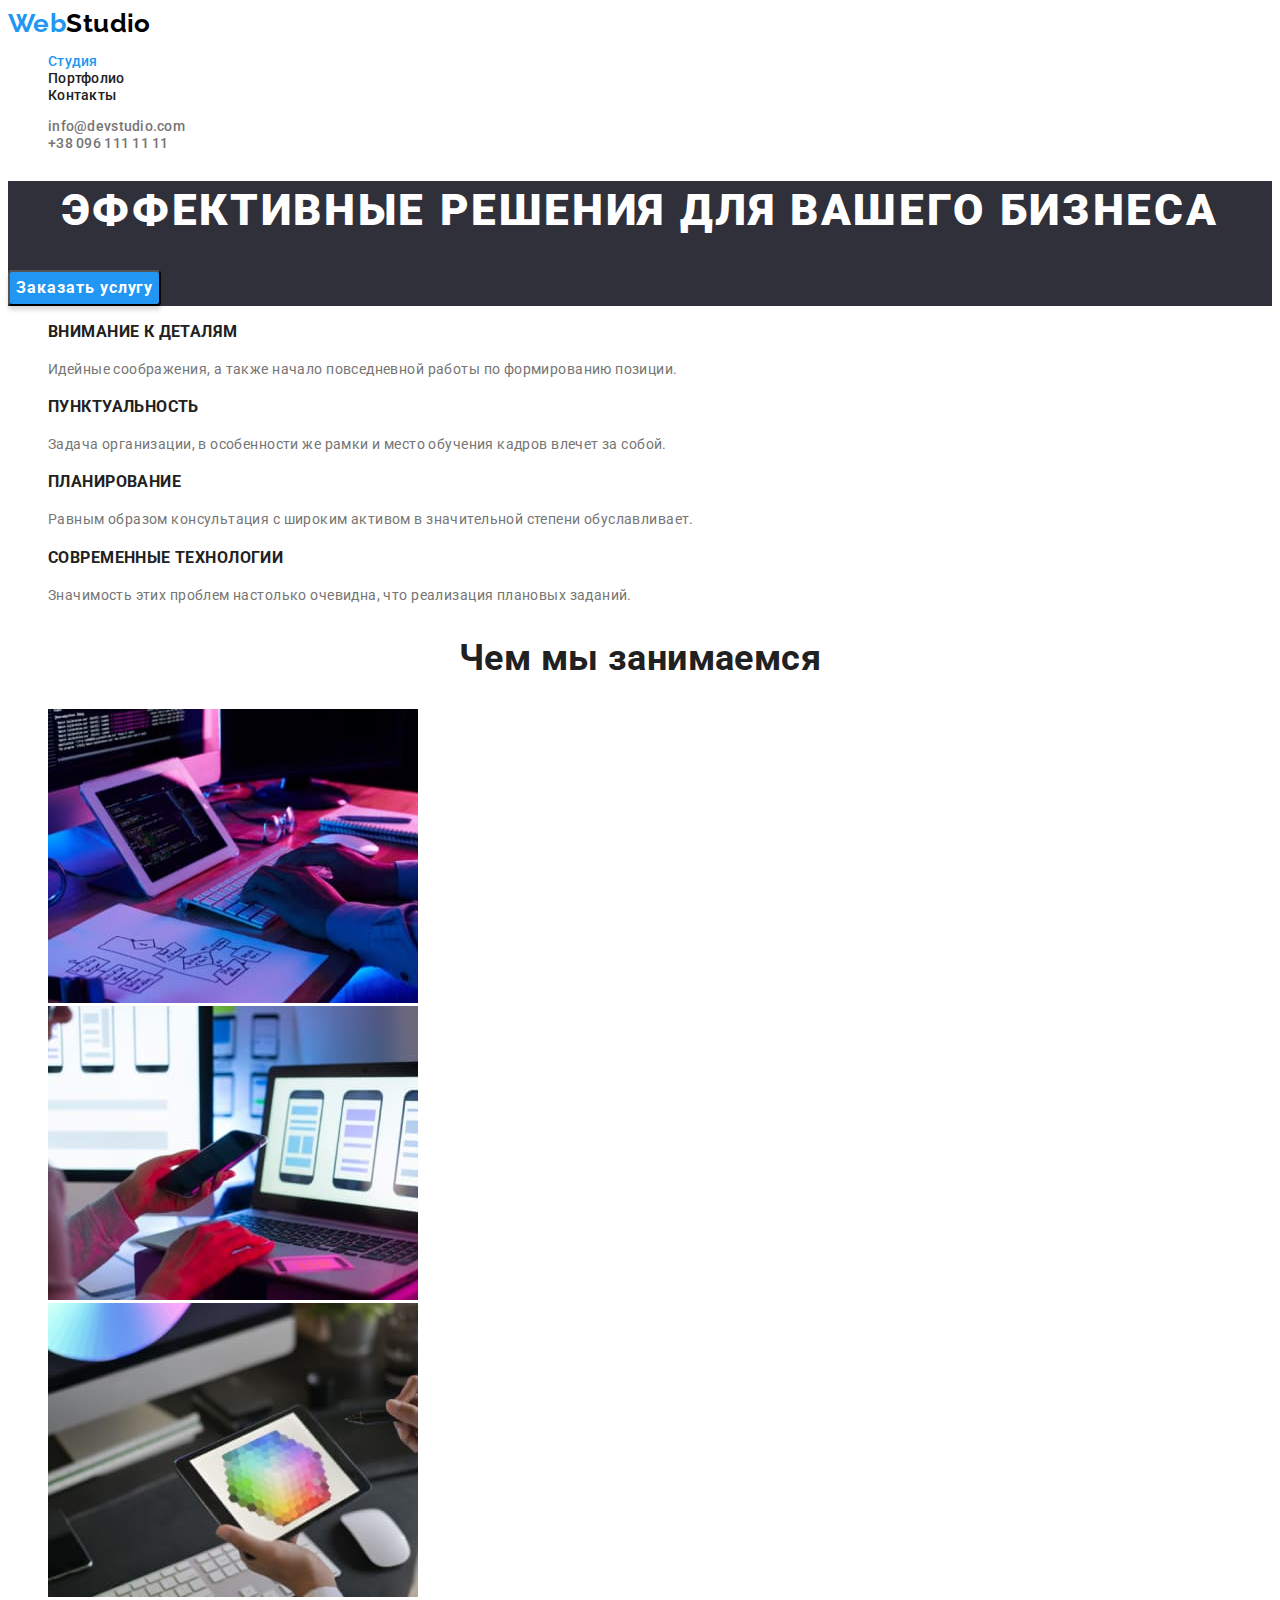
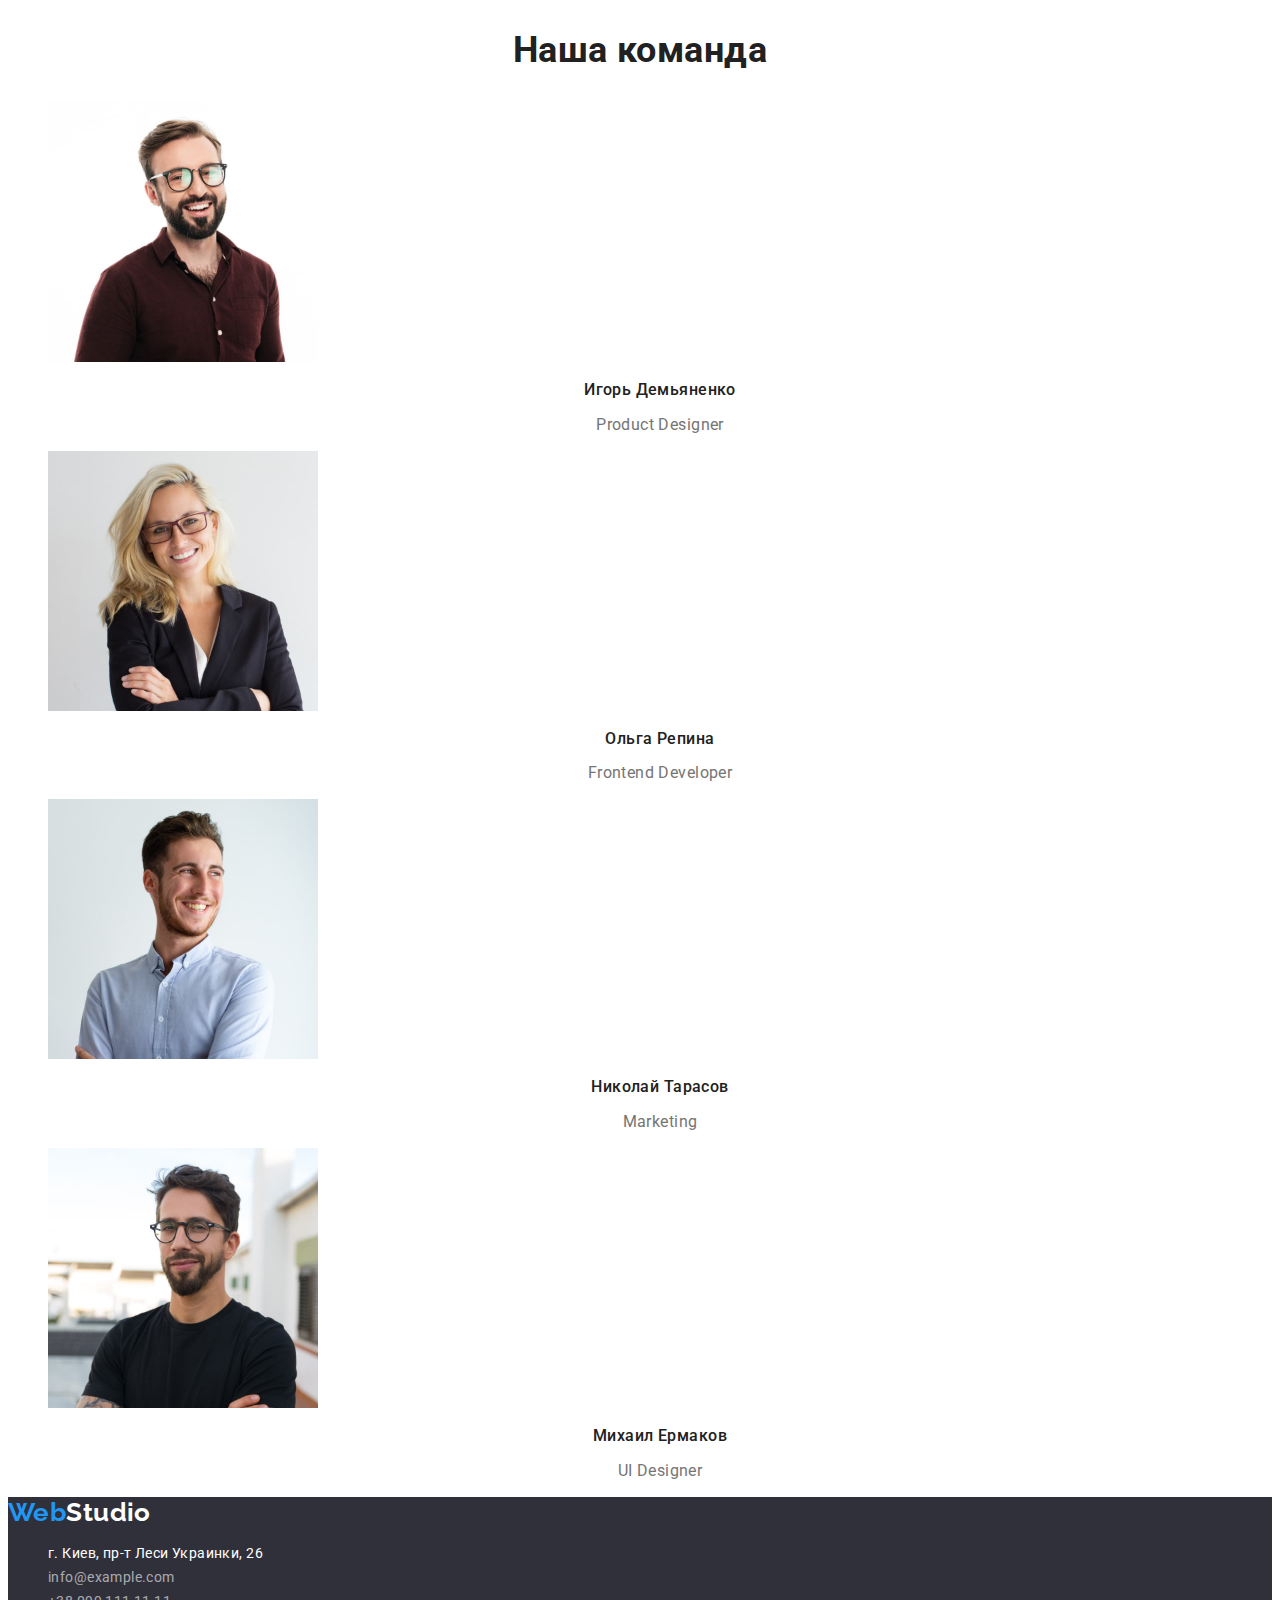
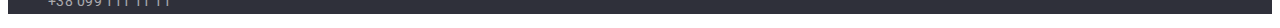
<file: index.html>
<!DOCTYPE html>
<html lang="ru">
<head>
    <meta charset="UTF-8">
    <meta http-equiv="X-UA-Compatible" content="IE=edge">
    <meta name="viewport" content="width=device-width, initial-scale=1.0">
    <title>WebStudio</title>
    <link rel="preconnect" href="https://fonts.googleapis.com">
    <link rel="preconnect" href="https://fonts.gstatic.com" crossorigin>
    <link href="https://fonts.googleapis.com/css2?family=Raleway:wght@700&family=Roboto:wght@400;500;700;900&display=swap"
        rel="stylesheet">
        <link rel="stylesheet" href="./css/styles.css">
</head>
<body>
    <!--Хедер-->
    <header class="header">
        <div class="container">
        <nav class="nav">
<a lang="en" href="./index.html" class="logo">Web<span class="logo-word">Studio</span></a>
<ul class="site-nav list">
    <li><a href="" class="header-link current-link">Студия</a></li>
    <li><a href="./portfolio.html" class="header-link">Портфолио</a></li>
    <li><a href="" class="header-link">Контакты</a></li>
</ul>
</nav>
<!--Контакты-->
<ul class="contacts list">
    <li><a href="mailto:info@devstudio.com" class="header-link contact-link">info@devstudio.com</a></li>
    <li><a href="tel:+380961111111" class="header-link contact-link">+38 096 111 11 11</a></li>
</ul>
</div>
</header>
<main>
    <!--Герой-->
    <section class="hero">
        <h1 class="hero-title">
            Эффективные решения для вашего бизнеса
        </h1>
        <button class="hero-btn" type="button">Заказать услугу</button>
    </section>
    <!--Секция преимущества-->
    <section class="section-benefits">
        <h2 hidden>Преимущества</h2>
        <div class="container">
        <ul class="list">
            <li class="benefit-plus">
        <h3 class="benefit-plus-title">Внимание к деталям</h3>
        <p class="benefit-plus-text">Идейные соображения, а также начало повседневной работы по формированию позиции.</p>
            </li>
            <li class="benefit-plus">
                <h3 class="benefit-plus-title">Пунктуальность</h3>
                <p class="benefit-plus-text">Задача организации, в особенности же рамки и место обучения кадров влечет за собой.</p>
            </li>
            <li class="benefit-plus">
            <h3 class="benefit-plus-title">Планирование</h3>
            <p class="benefit-plus-text">Равным образом консультация с широким активом в значительной степени обуславливает.</p>
        </li>
            <li class="benefit-plus">
                <h3 class="benefit-plus-title">Современные технологии</h3>
                <p class="benefit-plus-text">Значимость этих проблем настолько очевидна, что реализация плановых заданий.</p>
            </li>
        </ul>
    </div>
    </section>
    <!--Секция чем мы занимаемся-->
    <section class="section-make">
        <h2 class="section-title">Чем мы занимаемся</h2>
        <div class="box">
        <ul class="work list">
            <li class="work-for">
                <img class="work-for-img" src="./images/box1.jpg" alt="работает над кодом" width="370">
            </li>
            <li class="work-for">
                <img class="work-for-img" src="./images/box2.jpg" alt="работает над дизайном" width="370">
            </li>
            <li class="work-for">
                <img class="work-for-img" src="./images/box3.jpg" alt="работает над графическим дизайном" width="370">
            </li>
        </ul></div>
    </section>
    <!--Секция наша команда-->
    <section class="section-make-team">
    <h2 class="section-title">Наша команда</h2>
    <div>
    <ul class="list">
        <li>
            <img src="./images/employee1.jpg" alt="Игорь Демьяненко" width="270">
            <h3 class="worker">Игорь Демьяненко</h3>
            <p lang="en" class="worker-position">Product Designer</p>
        </li>
        <li>
            <img src="./images/employee2.jpg" alt="Ольга Репина" width="270">
            <h3 class="worker">Ольга Репина</h3>
            <p lang="en" class="worker-position">Frontend Developer</p>
        </li>
        <li>
            <img src="./images/employee3.jpg" alt="Николай Тарасов" width="270">
            <h3 class="worker">Николай Тарасов</h3>
            <p lang="en" class="worker-position">Marketing</p>
        </li>
        <li>
            <img src="./images/employee4.jpg" alt="Михаил Ермаков" width="270">
            <h3 class="worker">Михаил Ермаков</h3>
            <p lang="en" class="worker-position">UI Designer</p>
        </li>
    </ul>
</div>
</section>
</main>

<!--Подвал-->
<footer class="foot-box">
    <section>
<a lang="en" href="./index.html" class="logo">Web<span class="logo-word-white">Studio</span></a>
<address>
    <ul class="list">
        <li>
            <a href="https://www.google.com.ua/maps/@50.4851493,30.4721233,14z?hl=ru" target="_blank" и rel="noopener noreferrer" class="link link-direction">г. Киев, пр-т Леси Украинки, 26</a>
        </li>
        <li>
            <a href="mailto:info@example.com" class="link link-footer">info@example.com</a> 
         </li>
        <li>
            <a href="tel:+380991111111" class="link link-footer">+38 099 111 11 11</a>
        </li>
    </ul>
</address>
</section>
</footer>
    
</body>
</html>
</file>
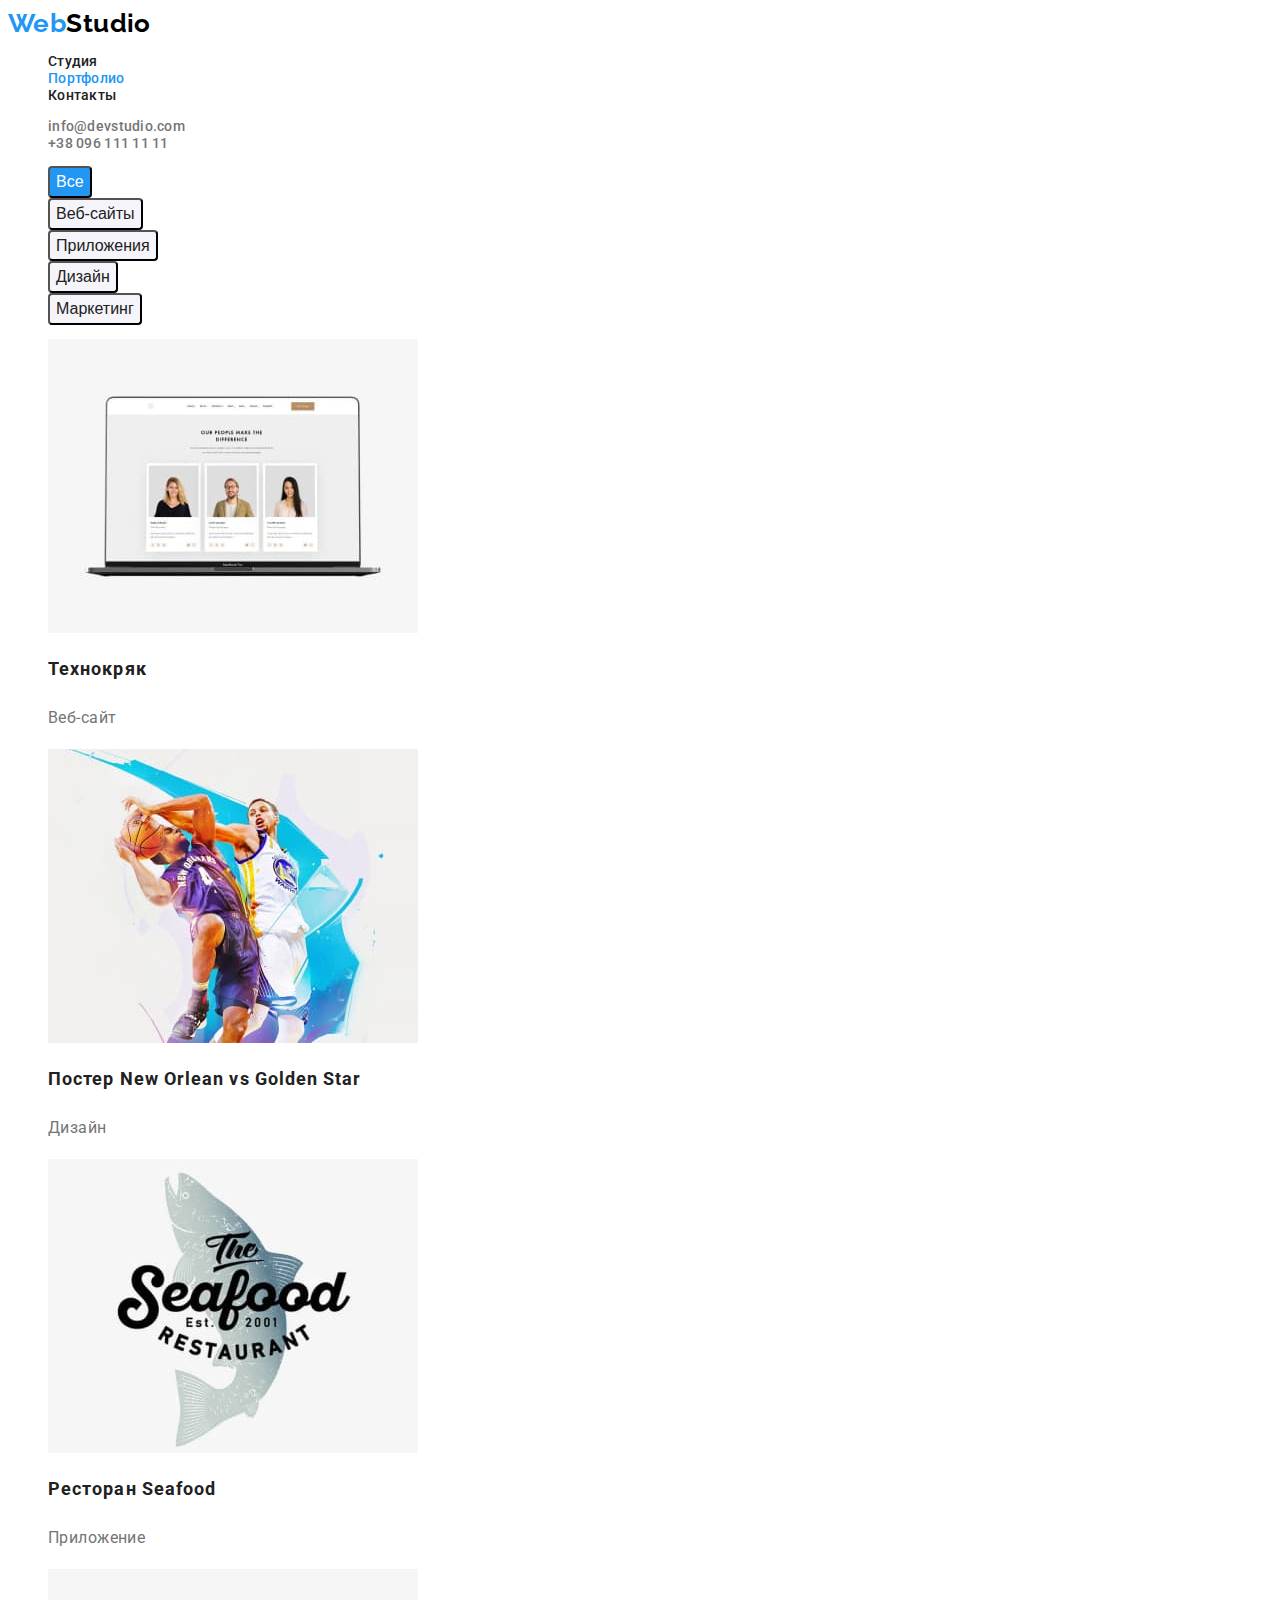
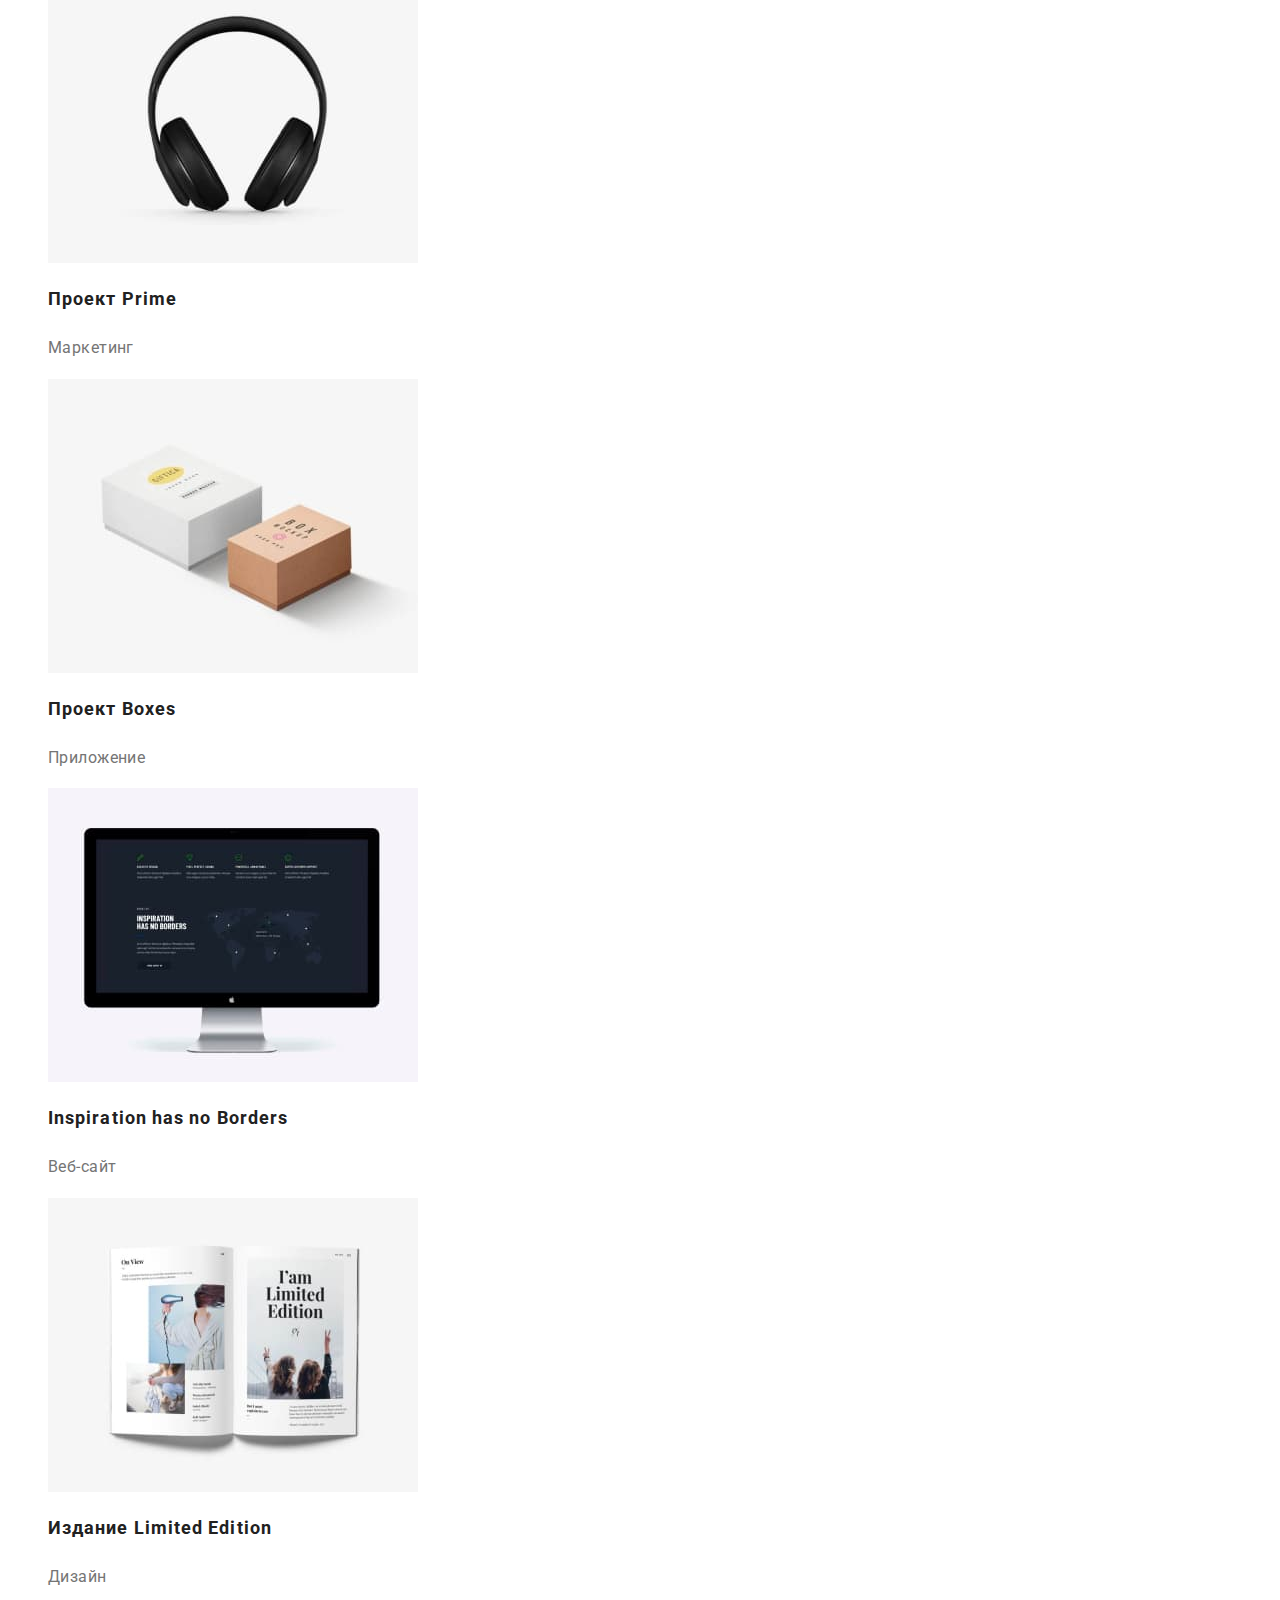
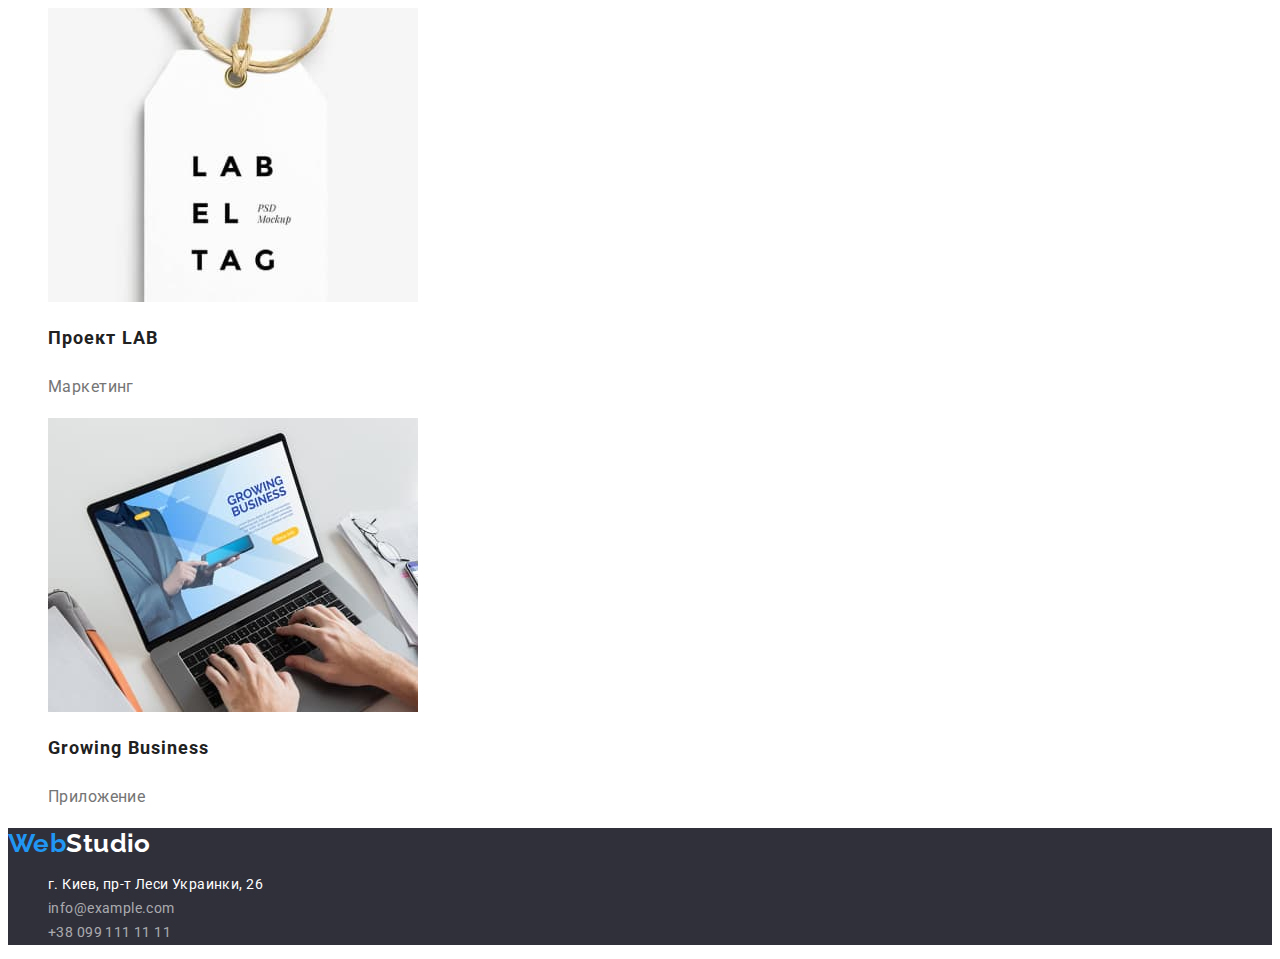
<file: portfolio.html>
<!DOCTYPE html>
<html lang="ru">
<head>
    <meta charset="UTF-8">
    <meta http-equiv="X-UA-Compatible" content="IE=edge">
    <meta name="viewport" content="width=device-width, initial-scale=1.0">
    <title>Портфолио</title>
    <link rel="preconnect" href="https://fonts.googleapis.com">
    <link rel="preconnect" href="https://fonts.gstatic.com" crossorigin>
    <link href="https://fonts.googleapis.com/css2?family=Raleway:wght@700&family=Roboto:wght@400;500;700;900&display=swap"
        rel="stylesheet">
    <link rel="stylesheet" href="./css/styles.css">
</head>
<body>
    <!--Хедер-->
    <header class="header">
        <nav class="nav">
            <a lang="en" href="./index.html" class="logo">Web<span class="logo-word">Studio</span></a>
            <ul class="site-nav list">
                <li><a href="./index.html" class="header-link">Студия</a></li>
                <li><a href="" class="header-link current-link">Портфолио</a></li>
                <li><a href="" class="header-link">Контакты</a></li>
            </ul>
        </nav>
        <!--Контакты-->
        <ul class="contacts list">
            <li><a href="mailto:info@devstudio.com" class="header-link contact-link">info@devstudio.com</a></li>
            <li><a href="tel:+380961111111" class="header-link contact-link">+38 096 111 11 11</a></li>
        </ul>
    </header>
    <main>
        <!--Секция фильтры-->
        <section>
            <h1 hidden>Наши работы</h1>
            <ul class="list">
                <li>
                <button type="button" class="portfolio-btn current-btn">Все</button>
                </li>
                <li>
                    <button type="button" class="portfolio-btn">Веб-сайты</button>
                </li>
                <li>
                    <button type="button" class="portfolio-btn">Приложения</button>
                </li>
                <li>
                    <button type="button" class="portfolio-btn">Дизайн</button>
                </li>
                <li>
                    <button type="button" class="portfolio-btn">Маркетинг</button>
                </li>
</ul>
<!--Секция картинки работ-->
<ul class="list">
    <li><a href="" target="_blank" и rel="noopener noreferrer" class="link">
<img src="./images/picture1.jpg" alt="Веб-сайт" width="370">
<h2 class="portfolio-title">Технокряк</h2>
<p class="portfolio-title-text">Веб-сайт</p>
    </a>
</li>
    <li>
        <a href="" target="_blank" и rel="noopener noreferrer" class="link">
            <img src="./images/picture2.jpg" alt="Постер" width="370">
            <h2 class="portfolio-title">Постер New Orlean vs Golden Star</h2>
            <p class="portfolio-title-text">Дизайн</p>
        </a>
    </li>
<li>
    <a href="" target="_blank" и rel="noopener noreferrer" class="link">
        <img src="./images/picture3.jpg" alt="Ресторан" width="370">
        <h2 class="portfolio-title">Ресторан Seafood</h2>
        <p class="portfolio-title-text">Приложение</p>
    </a>
</li>
<li>
    <a href="" target="_blank" и rel="noopener noreferrer" class="link">
        <img src="./images/picture4.jpg" alt="Маркетинг" width="370">
        <h2 class="portfolio-title">Проект Prime</h2>
        <p class="portfolio-title-text">Маркетинг</p>
    </a>
</li>
<li>
    <a href="" target="_blank" и rel="noopener noreferrer" class="link">
        <img src="./images/picture5.jpg" alt="Проект" width="370">
        <h2 class="portfolio-title">Проект Boxes</h2>
        <p class="portfolio-title-text">Приложение</p>
    </a>
</li>
<li>
    <a href="" target="_blank" и rel="noopener noreferrer" class="link">
        <img src="./images/picture6.jpg" alt="Вдохновение" width="370">
        <h2 class="portfolio-title">Inspiration has no Borders</h2>
        <p class="portfolio-title-text">Веб-сайт</p>
    </a>
</li>
<li>
    <a href="" target="_blank" и rel="noopener noreferrer" class="link">
        <img src="./images/picture7.jpg" alt="Издание" width="370">
        <h2 class="portfolio-title">Издание Limited Edition</h2>
        <p class="portfolio-title-text">Дизайн</p>
    </a>
</li>
<li>
    <a href="" target="_blank" и rel="noopener noreferrer" class="link">
        <img src="./images/picture8.jpg" alt="Проект Лаб" width="370">
        <h2 class="portfolio-title">Проект LAB</h2>
        <p class="portfolio-title-text">Маркетинг</p>
    </a>
</li>
<li>
    <a href="" target="_blank" и rel="noopener noreferrer" class="link">
        <img src="./images/picture9.jpg" alt="Рост" width="370">
        <h2 class="portfolio-title">Growing Business</h2>
        <p class="portfolio-title-text">Приложение</p>
    </a>
</li>
</ul>
        </section>
    </main>
    <!--Подвал-->
    <footer class="foot-box">
        <section>
            <a lang="en" href="./index.html" class="logo">Web<span class="logo-word-white">Studio</span></a>
            <address>
                <ul class="list">
                    <li>
                        <a href="https://www.google.com.ua/maps/@50.4851493,30.4721233,14z?hl=ru" target="_blank" и rel="noopener noreferrer"
                            class="link link-direction">г. Киев, пр-т Леси Украинки, 26</a>
                    </li>
                    <li>
                        <a href="mailto:info@example.com" class="link link-footer">info@example.com</a>
                    </li>
                    <li>
                        <a href="tel:+380991111111" class="link link-footer">+38 099 111 11 11</a>
                    </li>
                </ul>
            </address>
        </section>
    </footer>   
</body>
</html>
</file>
<file: css/styles.css>
:root {
  --primary-text-color: #212121;
  --secondary-text-color: #757575;
  --main-lite-color: #ffffff;
  --brand-text-color: #2196f3;
  --basement-text-color: rgba(255, 255, 255, 0.6);
  --black-word-color: #000000;
  --background-color: #2f303a;
  --button-background: #f5f4fa;
  --hero-button-background: #188ce8;
}

body {
  font-size: 14px;
  color: var(--primary-text-color);
  font-family: Roboto, sans-serif;
  letter-spacing: 0.03em;
}

address {
  font-style: normal;
}

.link {
  text-decoration: none;
  color: inherit;
}

.list {
  list-style-type: none;
}

/* Хедер */

.logo {
  font-family: Raleway;
  font-style: normal;
  font-weight: bold;
  font-size: 26px;
  line-height: 1.19;
  color: var(--brand-text-color);
  text-decoration: none;
}

.logo-word {
  color: var(--black-word-color);
}

.logo-word-white {
  color: var(--main-lite-color);
}

.header-link {
  text-decoration: none;
  font-style: normal;
  font-weight: 500;
  line-height: 1.14;
  letter-spacing: 0.02em;
  color: var(--primary-text-color);
}

.header-link:hover,
.header-link:focus {
  color: var(--brand-text-color);
}

.contact-link:hover,
.contact-link:focus {
  color: var(--brand-text-color);
}

.current-link {
  color: var(--brand-text-color);
}

.contacts .link,
.contact-link {
  font-style: normal;
  font-weight: 500;
  line-height: 1.14;
  letter-spacing: 0.02em;
  color: var(--secondary-text-color);
}

.link:hover,
.link:focus {
  color: var(--brand-text-color);
}

/* Герой */

.hero {
  background-color: var(--background-color);
}

.hero-title {
  font-style: normal;
  font-weight: 900;
  font-size: 44px;
  line-height: 1.36;
  text-align: center;
  letter-spacing: 0.06em;
  text-transform: uppercase;
  color: var(--main-lite-color);
}

.hero-btn {
  font-family: Roboto;
  font-style: normal;
  font-weight: bold;
  font-size: 16px;
  line-height: 1.87;
  align-items: center;
  text-align: center;
  letter-spacing: 0.06em;
  color: var(--main-lite-color);
  background: var(--brand-text-color);
  box-shadow: 0px 4px 4px rgba(0, 0, 0, 0.15);
  border-radius: 4px;
  display: flex;
}

.hero-btn:hover,
.hero-btn:focus {
  background-color: var(--hero-button-background);
}

.benefit-plus-title {
  font-style: normal;
  font-weight: bold;
  line-height: 1.14;
  text-transform: uppercase;
  color: var(--primary-text-color);
}

.benefit-plus-text {
  font-style: normal;
  font-weight: normal;
  line-height: 1.71;
  color: var(--secondary-text-color);
}

/* Секция чем мы занимаемся */

.section-title {
  font-style: normal;
  font-weight: bold;
  font-size: 36px;
  line-height: 1.16;
  text-align: center;
  color: var(--primary-text-color);
}

/* Секция наша команда */

.worker {
  font-style: normal;
  font-weight: 500;
  font-size: 16px;
  line-height: 1.18;
  text-align: center;
  color: var(--primary-text-color);
}

.worker-position {
  font-style: normal;
  font-weight: normal;
  font-size: 16px;
  line-height: 1.18;
  text-align: center;
  color: var(--secondary-text-color);
}

/* Button */

.portfolio-btn {
  font-style: normal;
  font-weight: 500;
  font-size: 16px;
  line-height: 1.62;
  text-align: center;
  color: var(--primary-text-color);
  background: var(--button-background);
  border-radius: 4px;
  cursor: pointer;
}

.portfolio-btn:hover,
.portfolio-btn:focus,
.current-btn {
  color: var(--main-lite-color);
  background: var(--brand-text-color);
}

/* Секция картинки работ */

.portfolio-title {
  font-style: normal;
  font-weight: bold;
  font-size: 18px;
  line-height: 2;
  letter-spacing: 0.06em;
  color: var(--primary-text-color);
}

.portfolio-title-text {
  font-style: normal;
  font-weight: normal;
  font-size: 16px;
  line-height: 1.87;
  color: var(--secondary-text-color);
}

/* Подвал */

.foot-box {
  background-color: var(--background-color);
}

.link-direction {
  font-style: normal;
  font-weight: normal;
  line-height: 1.71;
  color: var(--main-lite-color);
}

.link-footer {
  font-style: normal;
  font-weight: normal;
  line-height: 1.71;
  color: var(--basement-text-color);
}

.link-footer:hover,
.link-footer:focus {
  color: var(--brand-text-color);
}
</file>
